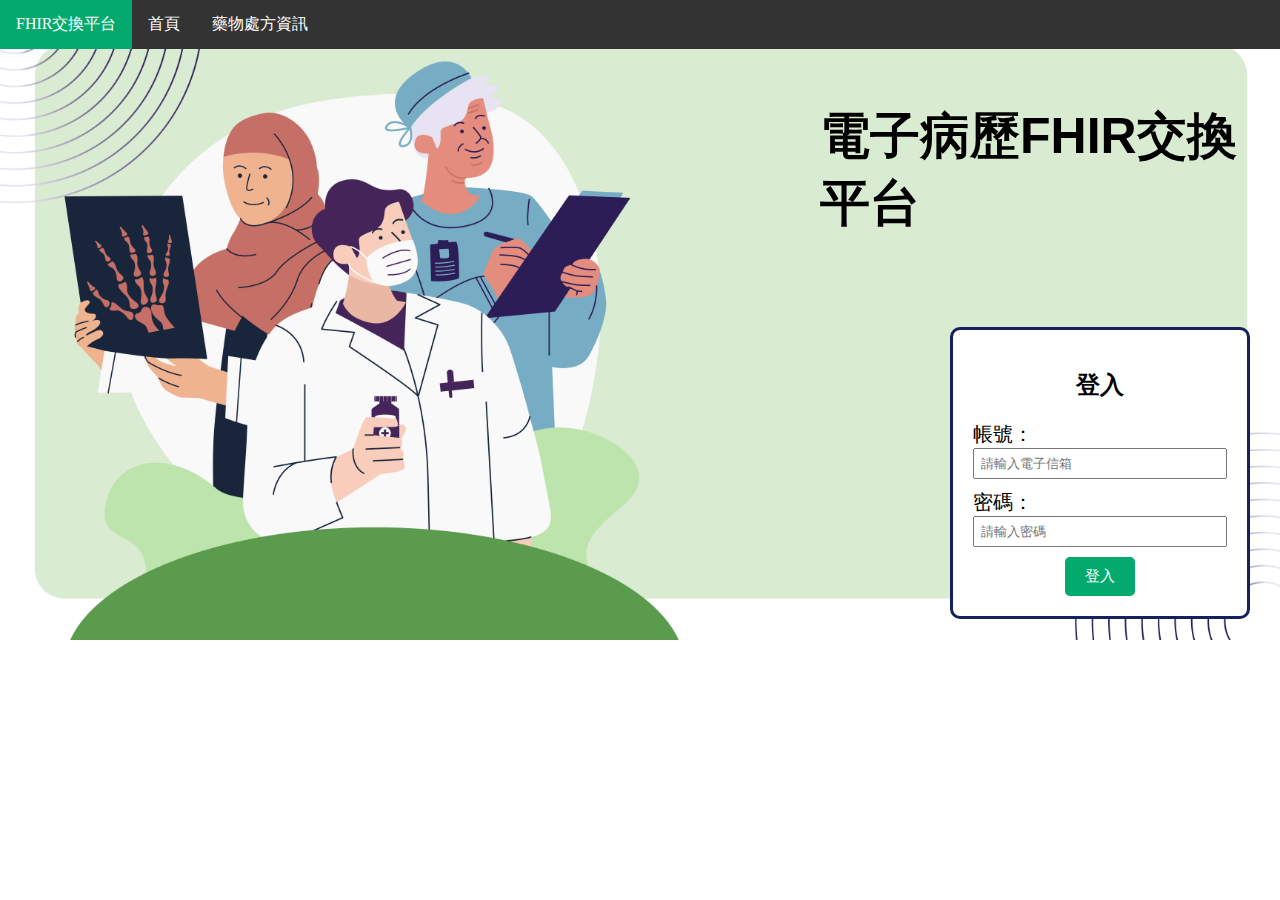
<file: fhir/index.html>
<!DOCTYPE html>
<html lang="en">
<head>
  <meta charset="UTF-8">
  <meta name="viewport" content="width=device-width, initial-scale=1.0">
  <title>電子病歷FHIR交換平台</title>
  <link rel="stylesheet" href="styles/index.css">
</head>
<body>
  <header>
    <ul>
      <li><a class="active" href="#home">FHIR交換平台</a></li>
      <li><a href="#news">首頁</a></li>
      <li><a href="#about">藥物處方資訊</a></li>
    </ul>
  </header>

  <h1>電子病歷FHIR交換平台</h1>

  <main>
    <div class="login">
      <form class="form" method="post" action="php/login.php">
        <h2>登入</h2>
        <div class="loginGroup">
          <label for="user_gmail">帳號：</label>
          <input type="email" id="user_gmail" name="user_gmail" placeholder="請輸入電子信箱">
        </div>
        <div class="loginGroup">
          <label for="user_password">密碼：</label>
          <input type="password" id="user_password" name="user_password" placeholder="請輸入密碼">
        </div>
        <div class="btnGroup">
          <button class="btnAccess">登入</button>
        </div>
      </form>
    </div>
  </main>

  <script src="scripts/index.js"></script>
</body>
</html>
</file>
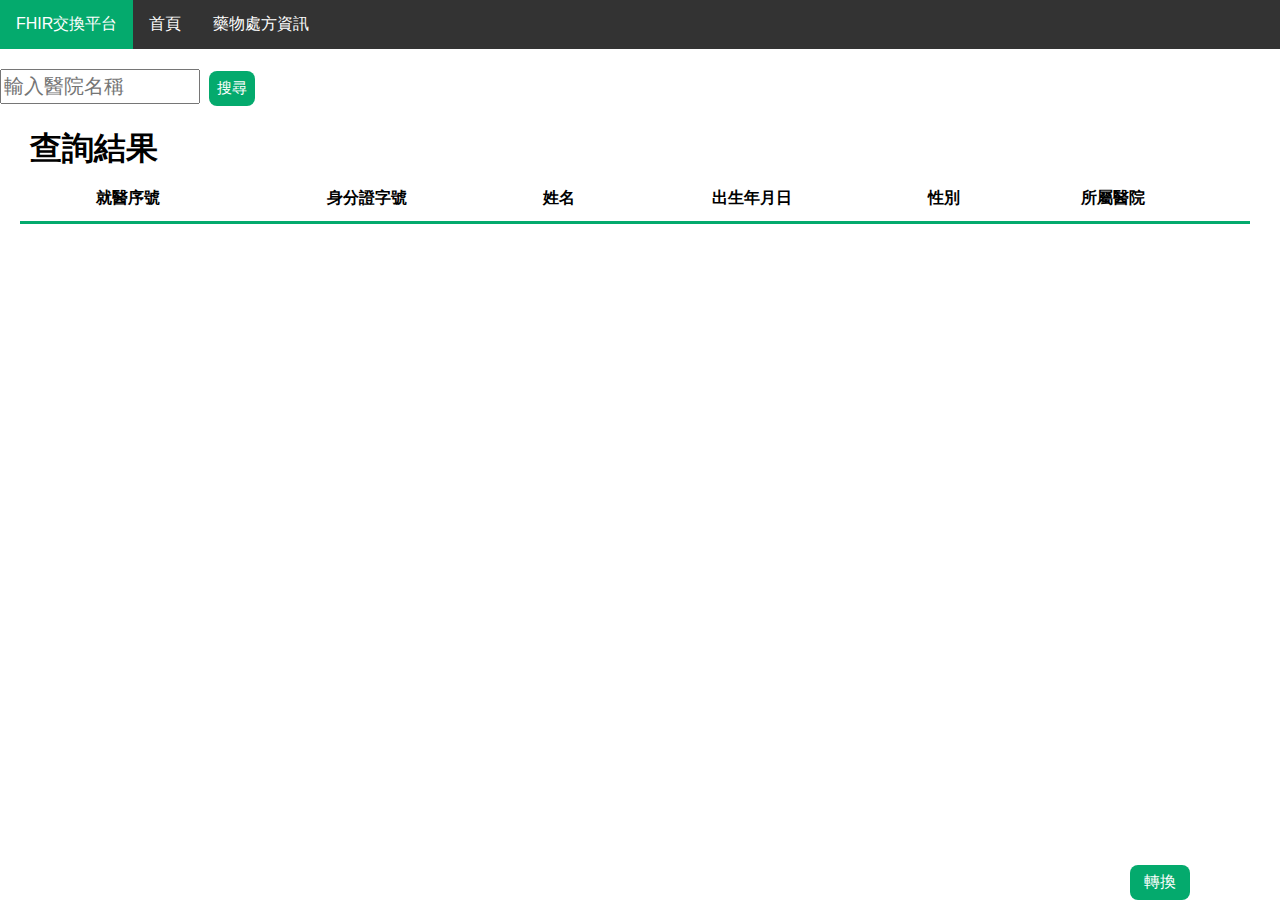
<file: fhir/batch.html>
<!DOCTYPE html>
<html lang="en">
<head>
  <meta charset="UTF-8">
  <meta name="viewport" content="width=device-width, initial-scale=1.0">
  <title>FHIR交換平台</title>
  <link rel="stylesheet" href="styles/batch.css">
</head>
<body>
  <header>
    <ul>
      <li><a class="active" href="#home">FHIR交換平台</a></li>
      <li><a href="home.html">首頁</a></li>
      <li class="dropdown">
        <a href="#" class="dropbtn">藥物處方資訊</a>
        <div class="dropdown-content">
          <a href="search.html">單次</a>
          <a href="batch.html">批次</a>
        </div>
      </li>
    </ul>
  </header>

  <main>
    <div class="wrap">
      <div class="search">
        <input class="search-bar" type="text" name="search" id="search" placeholder="輸入醫院名稱">
        <button class="search-btn">搜尋</button>
      </div>
    </div>

    <div class="position">
      <h1>查詢結果</h1>
    </div>

    <div class="table-container">
      <table id="customers">
        <tr>
          <th>就醫序號</th>
          <th>身分證字號</th>
          <th>姓名</th>
          <th>出生年月日</th>
          <th>性別</th>
          <th>所屬醫院</th>
          <th></th>
        </tr>
      </table>
    </div>
  </main>

  <div class="fixed">
    <button class="change" onclick="redirectToChangePage()">轉換</button>
  </div>

  <script src="scripts/batch.js"></script>
</body>
</html>
</file>
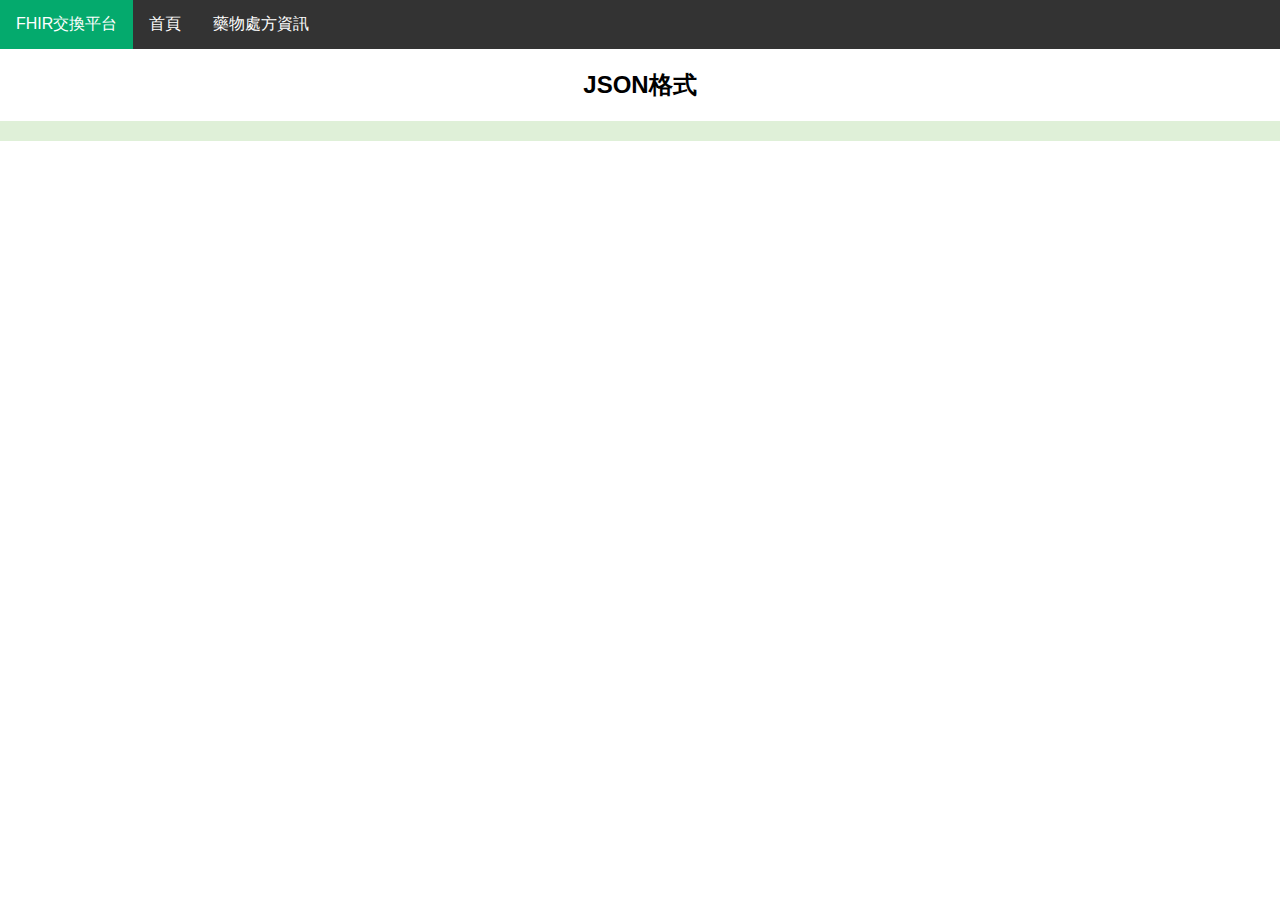
<file: fhir/batch_change.html>
<!DOCTYPE html>
<html lang="en">
<head>
  <meta charset="UTF-8">
  <meta name="viewport" content="width=device-width, initial-scale=1.0">
  <title>FHIR交換平台</title>
  <link rel="stylesheet" href="styles/batch_change.css">
</head>
<body>
  <header>
    <ul>
      <li><a class="active" href="#home">FHIR交換平台</a></li>
      <li><a href="home.html">首頁</a></li>
      <li><a href="search.html">藥物處方資訊</a></li>
    </ul>
  </header>

  <main>
    <div class="login">
      <form class="form">
        <div id="jsonTitle">
          <h2>JSON格式</h2>
        </div>
        <div id="fhirData"></div>
      </form>
    </div>
  </main>

  <script src="scripts/batch_chagne.js"></script>
</body>
</html>
</file>
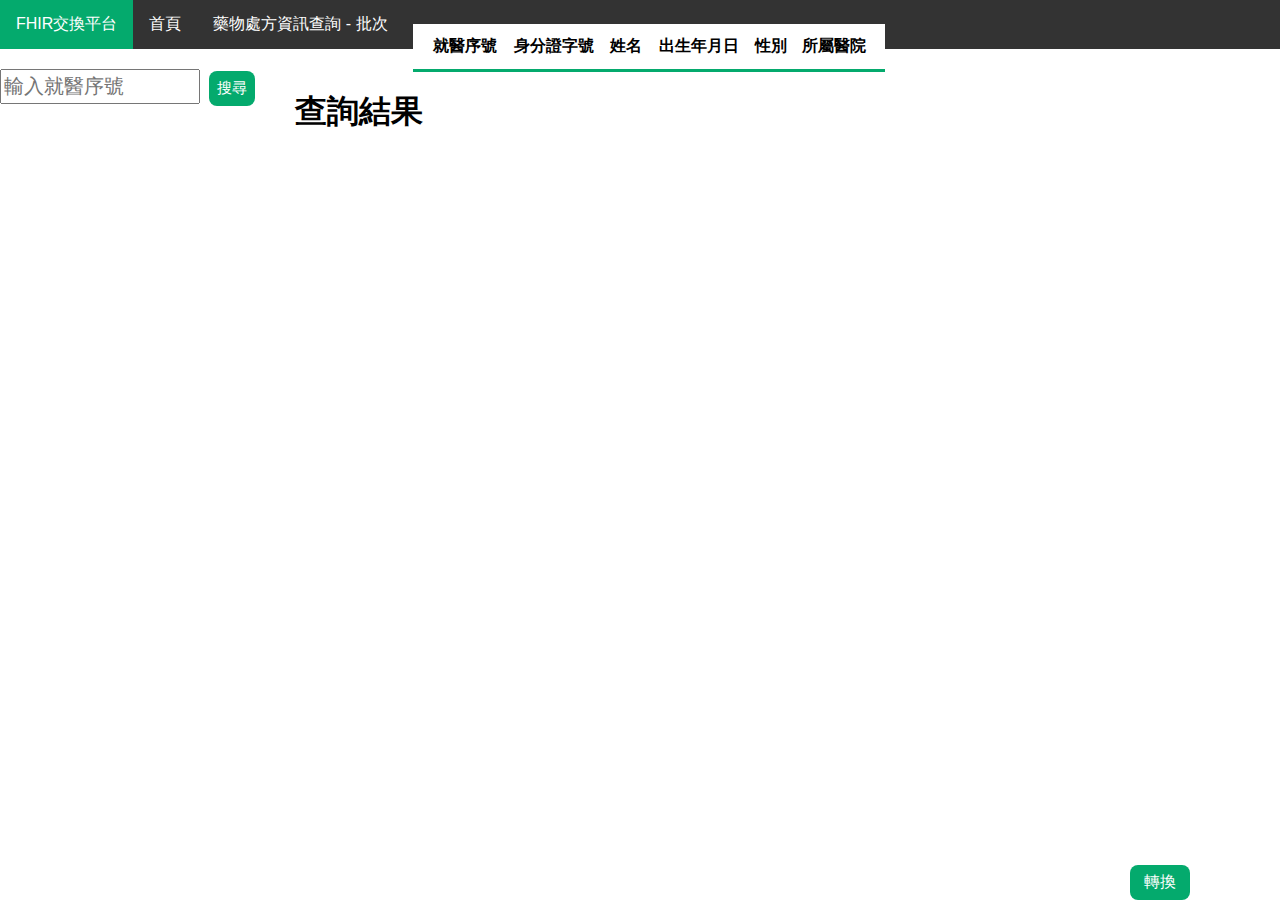
<file: fhir/search.html>
<!DOCTYPE html>
<html lang="en">
<head>
  <meta charset="UTF-8">
  <title>藥物處方資訊查詢 - 單次</title>
  <link rel="stylesheet" href="styles/search.css">
</head>
<body>
  <header>
    <ul>
      <li><a class="active" href="#">FHIR交換平台</a></li>
      <li><a href="home.html">首頁</a></li>
      <li><a href="batch.html">藥物處方資訊查詢 - 批次</a></li>
    </ul>
  </header>

  <main>
    <div class="wrap">
      <div class="search">
        <input class="search-bar" type="text" name="search" id="search" placeholder="輸入就醫序號">
        <button class="search-btn">搜尋</button>
      </div>

      <div class="position">
        <h1>查詢結果</h1>
      </div>

      <div class="table-container">
        <table id="customers">
          <tr>
            <th></th>
            <th>就醫序號</th>
            <th>身分證字號</th>
            <th>姓名</th>
            <th>出生年月日</th>
            <th>性別</th>
            <th>所屬醫院</th>
            <th></th>
          </tr>
        </table>
      </div>
    </div>

    <div class="fixed">
      <button class="change" onclick="redirectToChangePage()">轉換</button>
    </div>
  </main>

  <script src="scripts/search.js"></script>
</body>
</html>
</file>
<file: fhir/styles/index.css>
body {
  background-image: url("../images/backgroundMain.png");
  background-size: cover;
  background-repeat: no-repeat;
  margin: 0;
}

ul {
  list-style-type: none;
  margin: 0;
  padding: 0;
  overflow: hidden;
  background-color: #333;
}

li {
  float: left;
}

li a {
  display: block;
  color: white;
  text-align: center;
  padding: 14px 16px;
  text-decoration: none;
}

li a:hover:not(.active) {
  background-color: #111;
}

.active {
  background-color: #04AA6D;
}

h1 {
  color: black;
  padding: 20px;
  font-family: 'Arial', sans-serif;
  font-size: 50px;
  font-weight: bold;
  margin-left: 800px;
}

.login {
  display: flex;
  align-items: center;
  justify-content: center;
  text-align: center;
  margin-top: 70px;
  width: 300px;
  margin-right: auto;
  margin-left: 950px;
}

.form {
  text-align: center;
  padding: 20px;
  border: 3px solid rgb(20, 33, 94);
  border-radius: 10px;
  background-color: white;
}

.loginGroup {
  margin-bottom: 10px;
  text-align: left;
  font-size: 20px;
}

.loginGroup input {
  width: 100%;
  padding: 6px;
  box-sizing: border-box;
}  

.btnAccess {
  background-color: #04AA6D;
  border: none;
  color: rgb(255, 255, 255);
  padding: 10px 20px;
  text-align: center;
  text-decoration: none;
  display: inline-block;
  font-size: 15px;
  cursor: pointer;
  border-radius: 5px;
}
</file>
<file: fhir/styles/batch.css>
body {
  font-family: 'SimHei', sans-serif;
  margin: 0;
}

ul {
  list-style-type: none;
  margin: 0;
  padding: 0;
  overflow: hidden;
  background-color: #333;
}

li {
  float: left;
}

li a {
  display: block;
  color: white;
  text-align: center;
  padding: 14px 16px;
  text-decoration: none;
}

li a:hover:not(.active) {
  background-color: #111;
}

.active {
  background-color: #04AA6D;
}

* {
  box-sizing: border-box;
}

.wrap {
  display: flex;
  margin-top: 20px; /* 調整上邊距，將兩個搜尋框往下移動 */
}

#customers {
  font-family: Arial, Helvetica, sans-serif;
  border-collapse: collapse;
  width: 100%;
  position: relative;
  bottom: 45px;
  margin-left: 20px; /* 調整左邊距 */
  margin-right: 20px; /* 調整右邊距 */
}

#customers td{
  border: none;
  padding: 8px;
  text-align: center;
}


#customers tr:nth-child(even) {
  background-color: #efeded;
  border-bottom: none;
}

#customers tr:hover {
  background-color: #fffafa;
}

#customers th {
  padding: 12px 5px;

  text-align: center;
  background-color: #ffffff;
  color: rgb(0, 0, 0);
  border-bottom: 3px solid #04AA6D;  /* 底部綠色分隔線  */
}

.position {
  position: relative;
  left: 30px;
  margin-bottom: 50px;
  /* 调整与表格的间距 */
}


.search, .hospital-search {
  margin-right: 10px; /* 調整右邊距，提供一些間距 */
}

.search-bar, .hospital-search-bar, .search-btn, .hospital-search-btn {
  height: 35px;
  font-size: 20px;
}

.search-bar, .hospital-search-bar {
width: 200px;
}

.search-btn, .hospital-search-btn {
background-color: #04AA6D;
border: none;
color: white;
padding: 8px;
margin-left: 5px;
text-align: center;
text-decoration: none;
display: inline-block;
font-size: 15px;
cursor: pointer;
border-radius: 8px;
}

.button1,
.change {
  background-color: #04AA6D;
  border: none;
  color: white;
  border-radius: 8px;
  font-size: 16px;
  cursor: pointer;
}

.change {
  width: 60px;
  height: 35px;
}
.table-container {
  margin-right: 50px;
}


div.fixed {
  position: fixed;
  bottom: 0;
  right: 0;
  width: 150px;
}
.dropdown {
display: inline-block;
}

.dropdown-content {
display: none;
position: absolute;
background-color: #04AA6D;
min-width: 160px;
box-shadow: 0px 8px 16px 0px rgba(0, 0, 0, 0.2);
z-index: 1;
}

.dropdown-content a {
color: #ffffff;
padding: 12px 16px;
text-decoration: none;
display: block;
}

.dropdown-content a:hover {
background-color: #04AA6D;
}

.dropdown:hover .dropdown-content {
display: block;
}
</file>
<file: fhir/styles/batch_change.css>
body {
  font-family: 'SimHei', sans-serif;
  margin: 0;
}

ul {
  list-style-type: none;
  margin: 0;
  padding: 0;
  overflow: hidden;
  background-color: #333;
}

li {
  float: left;
}

li a {
  display: block;
  color: white;
  text-align: center;
  padding: 14px 16px;
  text-decoration: none;
}

li a:hover:not(.active) {
  background-color: #111;
}

.active {
  background-color: #04AA6D;
}

.login {
  text-align: center;
  margin-top: 20px;
}

.form {
  text-align: left;
}

#fhirData {
  background-color: #DFF0D8; /* 淺綠色背景 */
  padding: 10px; /* 加入一些內邊距 */
}

#jsonTitle {
  text-align: center; /* 將 "JSON格式" 置中 */
  margin-bottom: 10px; /* 添加一些底部間距 */
}

#fhirData pre {
  font-size: 16px; /* 調整字體大小，可以根據需要調整 */
}
</file>
<file: fhir/styles/search.css>
body {
    font-family: 'SimHei', sans-serif;
    margin: 0;
  }
  
  ul {
    list-style-type: none;
    margin: 0;
    padding: 0;
    overflow: hidden;
    background-color: #333;
  }
  
  li {
    float: left;
  }
  
  li a {
    display: block;
    color: white;
    text-align: center;
    padding: 14px 16px;
    text-decoration: none;
  }
  
  li a:hover:not(.active) {
    background-color: #111;
  }
  
  .active {
    background-color: #04AA6D;
  }
  
  * {
    box-sizing: border-box;
  }
  
  .wrap {
    display: flex;
    margin-top: 20px; /* 調整上邊距，將兩個搜尋框往下移動 */
  }
  
  #customers {
    font-family: Arial, Helvetica, sans-serif;
    border-collapse: collapse;
    width: 100%;
    position: relative;
    bottom: 45px;
    margin-left: 20px; /* 調整左邊距 */
    margin-right: 20px; /* 調整右邊距 */
  }
  
  #customers td{
    border: none;
    padding: 8px;
    text-align: center;
  }
  
  
  #customers tr:nth-child(even) {
    background-color: #efeded;
    border-bottom: none;
  }
  
  #customers tr:hover {
    background-color: #fffafa;
  }
  
  #customers th {
    padding: 12px 5px;
  
    text-align: center;
    background-color: #ffffff;
    color: rgb(0, 0, 0);
    border-bottom: 3px solid #04AA6D;  /* 底部綠色分隔線  */
  }
  
  .position {
    position: relative;
    left: 30px;
    margin-bottom: 50px;
    /* 调整与表格的间距 */
  }
  
  
  .search, .hospital-search {
    margin-right: 10px; /* 調整右邊距，提供一些間距 */
  }
  
  .search-bar, .hospital-search-bar, .search-btn, .hospital-search-btn {
    height: 35px;
    font-size: 20px;
  }
  
  .search-bar, .hospital-search-bar {
  width: 200px;
  }
  
  .search-btn, .hospital-search-btn {
  background-color: #04AA6D;
  border: none;
  color: white;
  padding: 8px;
  margin-left: 5px;
  text-align: center;
  text-decoration: none;
  display: inline-block;
  font-size: 15px;
  cursor: pointer;
  border-radius: 8px;
  }
  
  .button1,
  .change {
    background-color: #04AA6D;
    border: none;
    color: white;
    border-radius: 8px;
    font-size: 16px;
    cursor: pointer;
  }
  
  .change {
    width: 60px;
    height: 35px;
  }
  .table-container {
    margin-right: 50px;
  }
  
  
  div.fixed {
    position: fixed;
    bottom: 0;
    right: 0;
    width: 150px;
  }
  .dropdown {
  display: inline-block;
  }
  
  .dropdown-content {
  display: none;
  position: absolute;
  background-color: #04AA6D;
  min-width: 160px;
  box-shadow: 0px 8px 16px 0px rgba(0, 0, 0, 0.2);
  z-index: 1;
  }
  
  .dropdown-content a {
  color: #ffffff;
  padding: 12px 16px;
  text-decoration: none;
  display: block;
  }
  
  .dropdown-content a:hover {
  background-color: #04AA6D;
  }
  
  .dropdown:hover .dropdown-content {
  display: block;
  }
</file>
